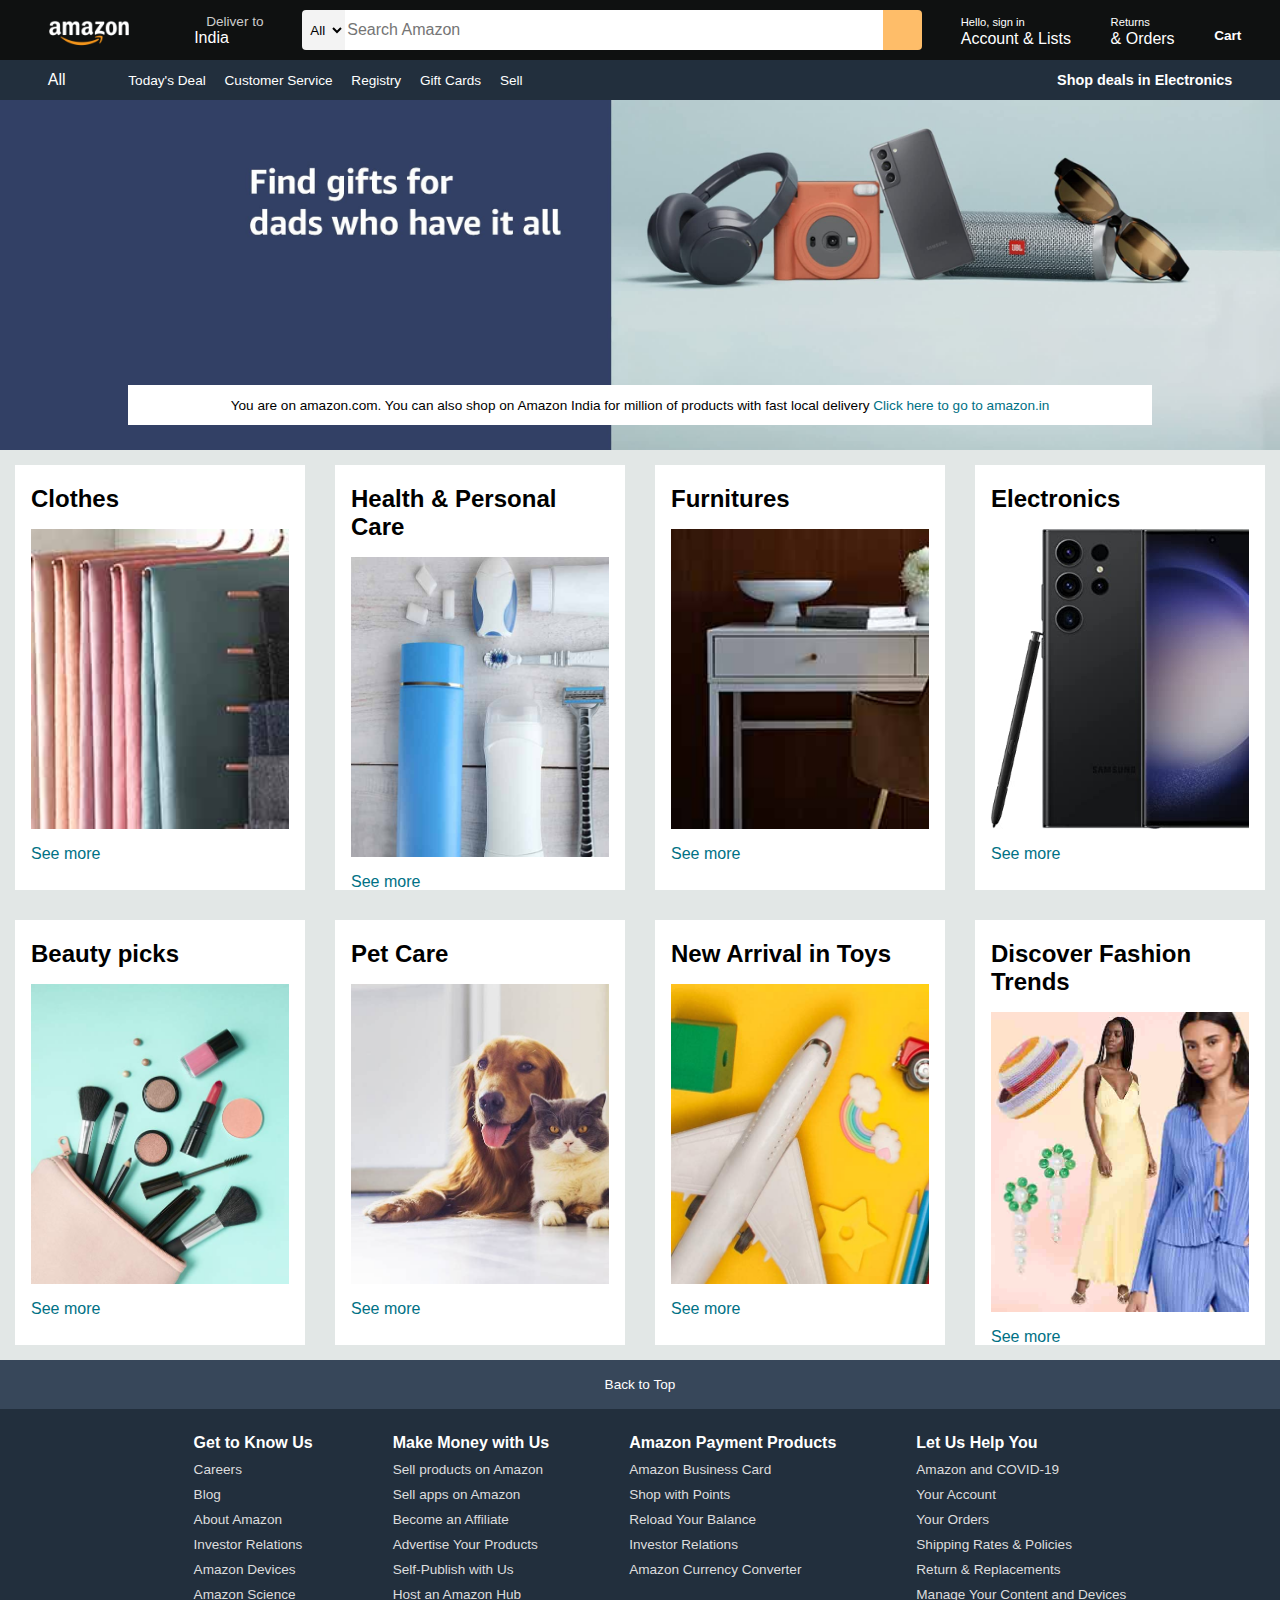
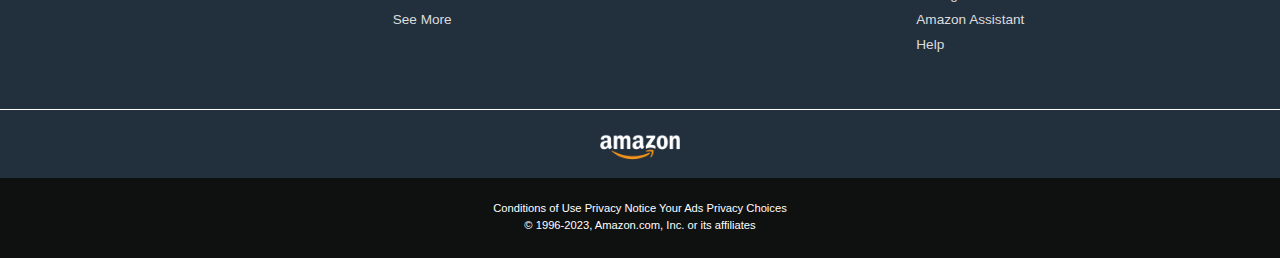
<file: Amazon Clone/index.html>
<!DOCTYPE html>
<html lang="en">
<head>
    <meta charset="UTF-8">
    <meta name="viewport" content="width=device-width, initial-scale=1.0">
    <title>Amazon</title>
    <link rel="stylesheet" href="https://cdnjs.cloudflare.com/ajax/libs/font-awesome/6.5.1/css/all.min.css" integrity="sha512-DTOQO9RWCH3ppGqcWaEA1BIZOC6xxalwEsw9c2QQeAIftl+Vegovlnee1c9QX4TctnWMn13TZye+giMm8e2LwA==" crossorigin="anonymous" referrerpolicy="no-referrer" />
    <link rel="stylesheet" href="style.css">
</head>
<body>
    <header>
    <div class="navbar">
        <div class="nav-logo border">
            <div class="logo"></div>
        </div>

        <div class="nav-address border">
            <p class="add-first">Deliver to</p>
            <div class="add-icon">
                <i class="fa-solid fa-location-dot"></i>
                <p class="add-second">India</p>
            </div>
        </div>

        <div class="nav-search">
            <select class="search-select">
                <option>All</option>
            </select>
            <input placeholder="Search Amazon" class="search-input">
            <div class="search-icon">
                <i class="fa-solid fa-magnifying-glass"></i>
            </div>
        </div>
        <div class="nav-signin border">
            <p><span>Hello, sign in</span></p>
            <p class="nav-sec">Account & Lists</p>
        </div>
 
        <div class="nav-return border">
            <p><span>Returns</span></p>
            <p class="nav-sec">& Orders</p>
        </div>

        <div class="nav-cart border">
            <i class="fa-solid fa-cart-shopping"></i>
           Cart
        </div>
    </div> 



    <div class="panel">
        <div class="panel-all"><i class="fa-solid fa-bars"></i>
            All
        </div>
        <div class="panel-option">
          <p>Today's Deal</p>  
          <p>Customer Service</p>
          <p>Registry</p>
          <p>Gift Cards</p>
          <p>Sell</p>
        </div>
        <div class="panel-deals">
            <p>Shop deals in Electronics</p>
        </div>
    </div>
    </header>

    <div class="hero-section">
        <div class="hero-msg">
            <p>You are on amazon.com. You can also shop on Amazon India for million of products with fast local delivery <a> Click here to go to amazon.in</a></p>
        </div>
    </div>

    <div class="shop-section">
        <div class="box1 box">
          <div class="box-content">
            <h2>Clothes</h2>
            <div class="box-img" style="background-image: url('box1_image.jpg')"></div>
            <p>See more</p>
          </div>
        </div>
        <div class="box2 box">
            <div class="box-content">
                <h2>Health & Personal Care</h2>
                <div class="box-img" style="background-image: url('box2_image.jpg')"></div>
                <p>See more</p>
              </div>
        </div>
        <div class="box3 box">
            <div class="box-content">
                <h2>Furnitures</h2>
                <div class="box-img" style="background-image: url('box3_image.jpg')"></div>
                <p>See more</p>
              </div>
        </div>
        <div class="box4 box">
            <div class="box-content">
                <h2>Electronics</h2>
                <div class="box-img" style="background-image: url('box4_image.jpg')"></div>
                <p>See more</p>
              </div>
        </div>
    </div>
    <div class="shop-section">
        <div class="box1 box">
          <div class="box-content">
            <h2>Beauty picks</h2>
            <div class="box-img" style="background-image: url('box5_image.jpg')"></div>
            <p>See more</p>
          </div>
        </div>
        <div class="box2 box">
            <div class="box-content">
                <h2>Pet Care</h2>
                <div class="box-img" style="background-image: url('box6_image.jpg')"></div>
                <p>See more</p>
              </div>
        </div>
        <div class="box3 box">
            <div class="box-content">
                <h2>New Arrival in Toys</h2>
                <div class="box-img" style="background-image: url('box7_image.jpg')"></div>
                <p>See more</p>
              </div>
        </div>
        <div class="box4 box">
            <div class="box-content">
                <h2>Discover Fashion Trends</h2>
                <div class="box-img" style="background-image: url('box8_image.jpg')"></div>
                <p>See more</p>
              </div>
        </div>
        
    </div>

    <footer>
        <div class="foot-panel1">
            Back to Top
        </div>

        <div class="foot-panel2">
            <ul>
                <p>Get to Know Us</p>
                <a>Careers</a>
                <a>Blog</a>
                <a>About Amazon</a>
                <a>Investor Relations</a>
                <a>Amazon Devices</a>
                <a>Amazon Science</a>
            </ul>

            <ul>
                <p>Make Money with Us</p>
                <a>Sell products on Amazon</a>
                <a>Sell apps on Amazon</a>
                <a>Become an Affiliate</a>
                <a>Advertise Your Products</a>
                <a>Self-Publish with Us</a>
                <a>Host an Amazon Hub</a>
                <a>See More </a>
            </ul>

            <ul>
                <p>Amazon Payment Products</p>
                <a>Amazon Business Card</a>
                <a>Shop with Points</a>
                <a> Reload Your Balance</a>
                <a>Investor Relations</a>
                <a>Amazon Currency Converter</a>
            </ul>

            <ul>
                <p>Let Us Help You</p>
                <a>Amazon and COVID-19</a>
                <a>Your Account</a>
                <a>Your Orders</a>
                <a>Shipping Rates & Policies</a>
                <a>Return & Replacements</a>
                <a>Manage Your Content and Devices</a>
                <a>Amazon Assistant</a> 
                <a>Help</a>
            </ul>
        </div>
        <div class="foot-panel3">
            <div class="logo">

            </div>
        </div>
        <div class="foot-panel4">
            <div class="pages">
                <a>Conditions of Use  </a>
                <a>Privacy Notice  </a>
                <a>Your Ads Privacy Choices</a>
            </div>
            <div class="copyright">
                © 1996-2023, Amazon.com, Inc. or its affiliates
            </div>
        </div>
    </footer>
</body>
</html>
</file>
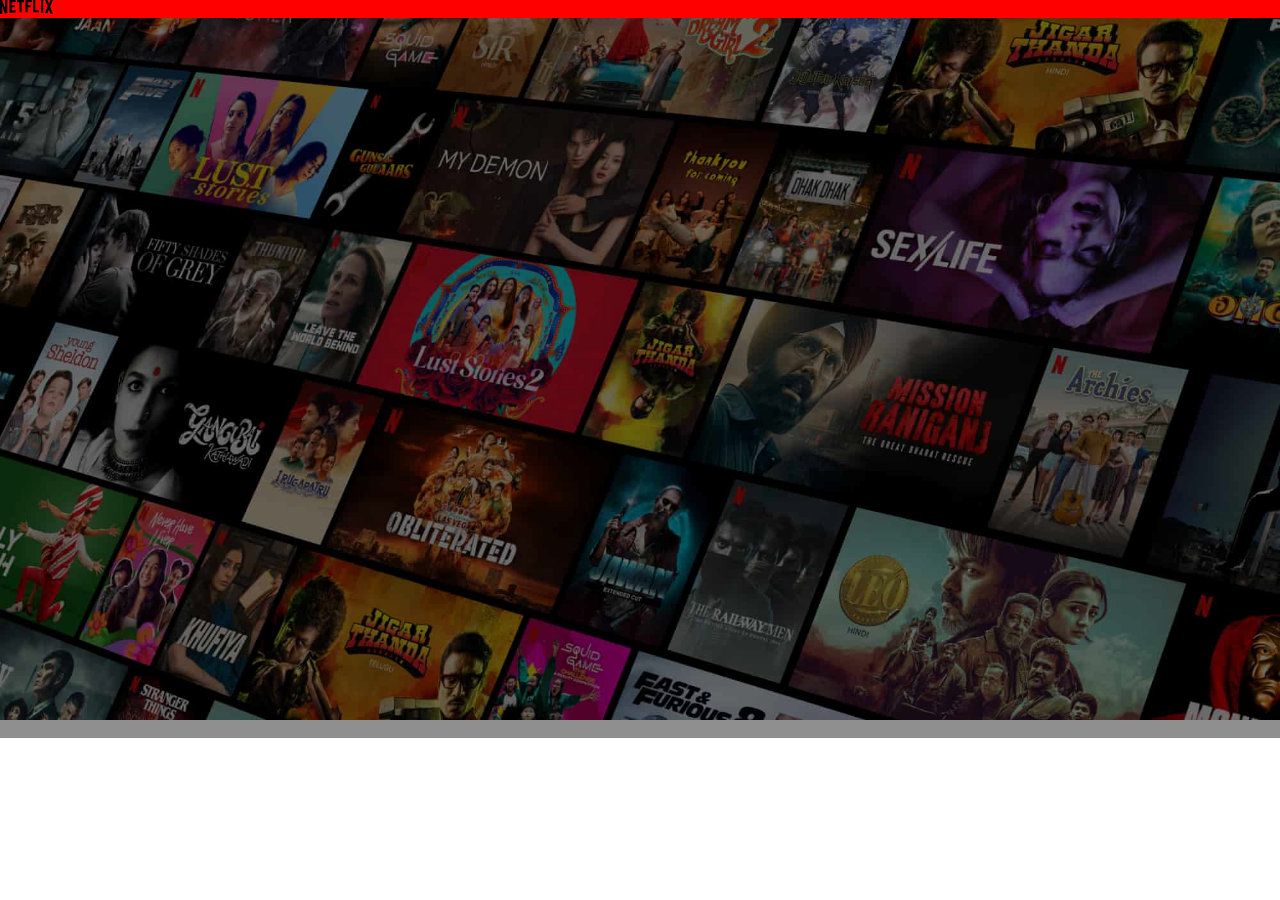
<file: Netflix Clone/index.html>
<!DOCTYPE html>
<html lang="en">
<head>
    <meta charset="UTF-8">
    <meta name="viewport" content="width=device-width, initial-scale=1.0">
    <title>Document</title>
    <link rel="stylesheet" href="style.css">
</head>
<body>
   
    <div class="main">
        <nav style="background-color:red">
            <span>
                <img width="53" src="assests/Images/logoo.svg">
            </span>
        </nav>
        <div class="box">

        </div>
    </div>
</body>
</html>
</file>
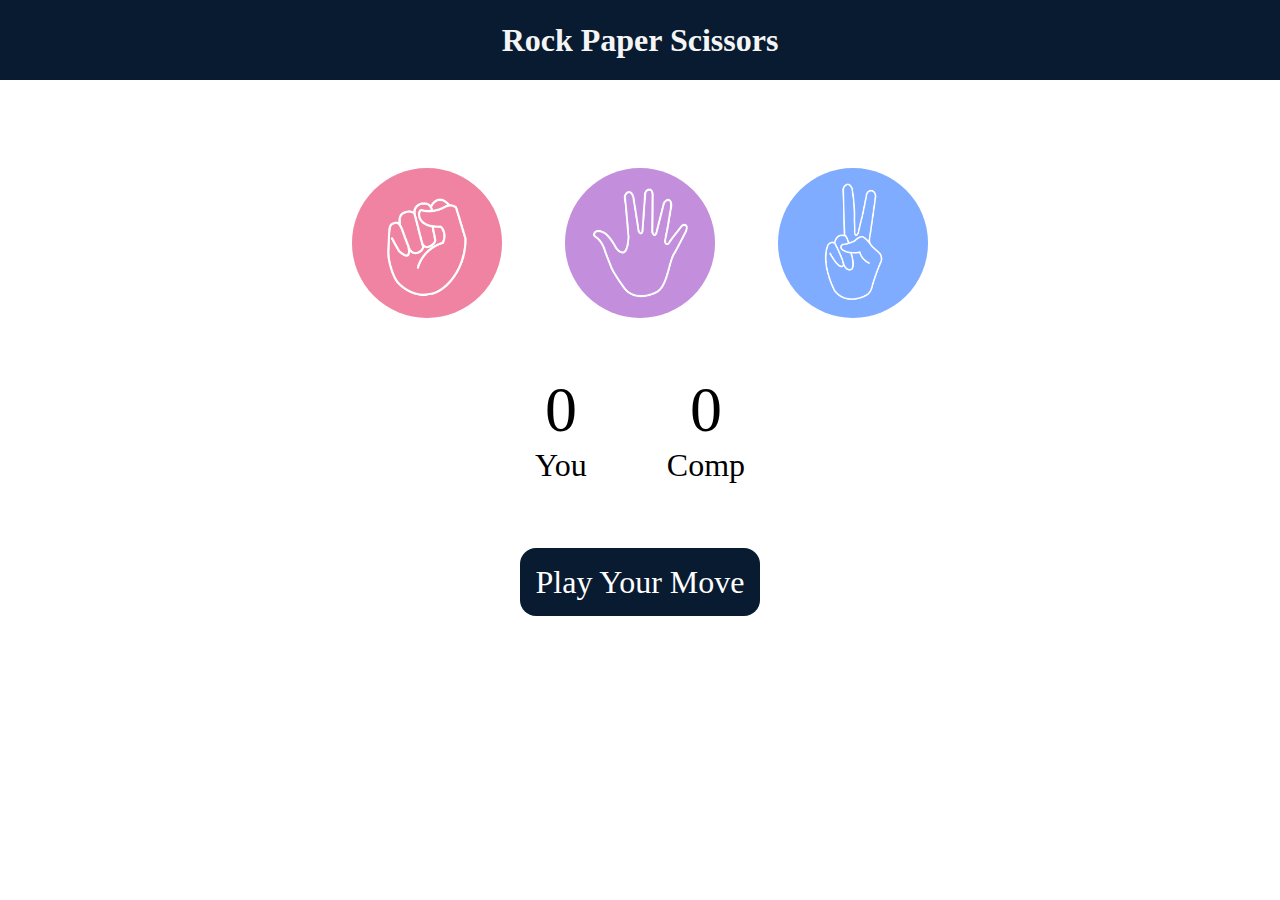
<file: Rock Paper Scissor/index.html>
<!DOCTYPE html>
<html lang="en">
<head>
    <meta charset="UTF-8">
    <meta name="viewport" content="width=device-width, initial-scale=1.0">
    <title>Rock Paper Scissors Game</title>
    <link rel="stylesheet" href="style.css">
</head>
<body>
    <h1>Rock Paper Scissors</h1>
    <div class="choices">
        <div class="choice" id="rock"><img src="assests/rock.png"></div>
        <div class="choice" id="paper"><img src="assests/paper.png"></div>
        <div class="choice" id="scissors"><img src="assests/scissors.png"></div>
    </div>

    <div class="score-board">
        <div class="score">
            <p id="user-score">0</p>
            <p>You</p>
        </div>
        <div class="score">
            <p id="comp-score">0</p>
            <p>Comp</p>
        </div>
    </div>

    <div class="msg-container">
        <p id="msg">Play Your Move</p>
    </div>

    <script src="app.js"></script>
</body>
</html>
</file>
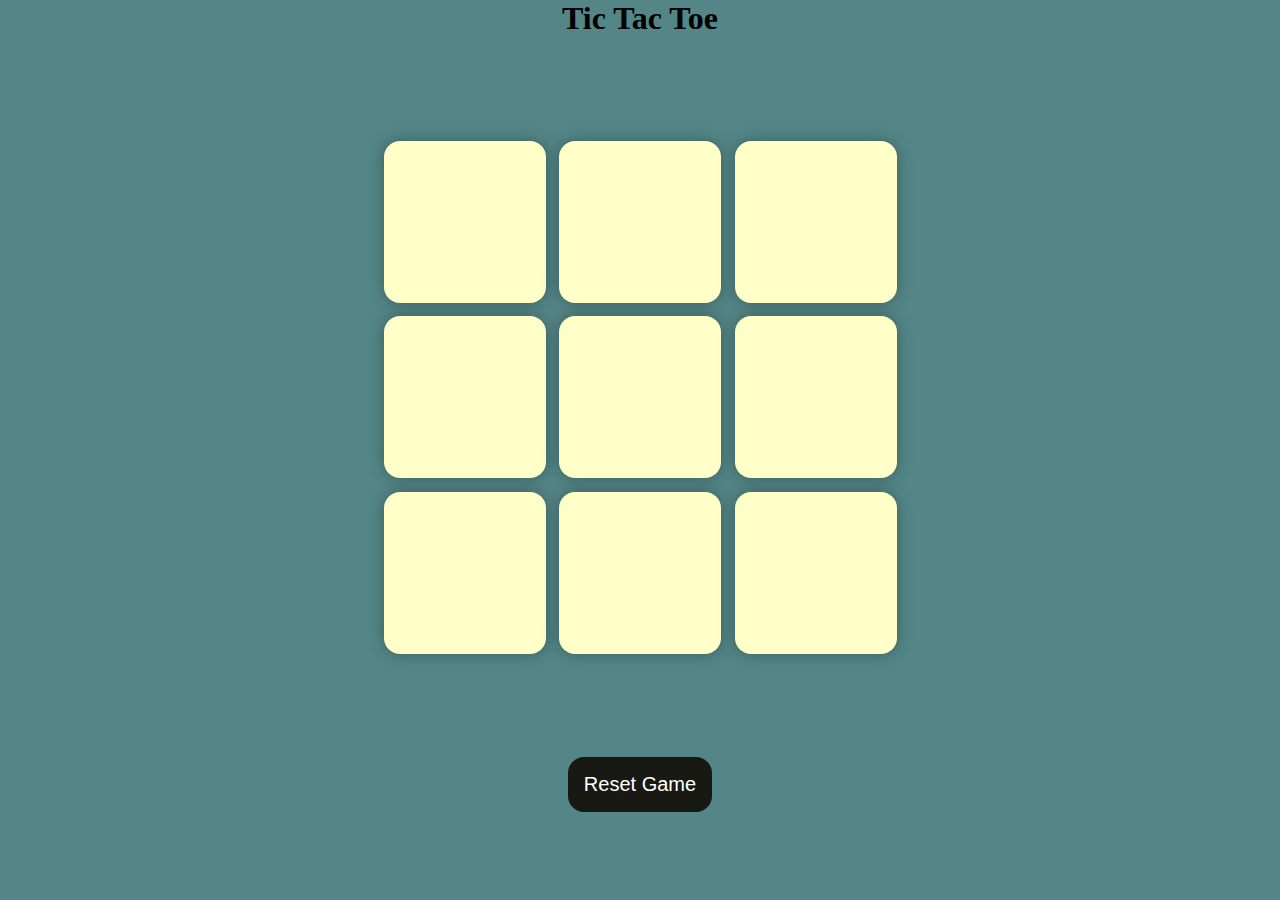
<file: tic-tac-toe/index.html>
<!DOCTYPE html>
<html lang="en">
<head>
  <meta charset="UTF-8">
  <meta name="viewport" content="width=device-width, initial-scale=1.0">
  <title>Tic Tac Toe</title>
  <link rel="stylesheet" href="style.css"> 
</head>
<body>
  <div class="msg-container hide">
    <p id="msg">Winner</p>
    <button id="new-btn">New Game</button>
  </div>
  <main>
    <h1>Tic Tac Toe</h1>
    <div class="container">
      <div class="game">
        <button class="box"></button>
        <button class="box"></button>
        <button class="box"></button>
        <button class="box"></button>
        <button class="box"></button>
        <button class="box"></button>
        <button class="box"></button>
        <button class="box"></button>
        <button class="box"></button>
      </div>
    </div>
    <button id="reset-btn">Reset Game</button>
  </main>
  <script src="app.js"></script>
</body>
</html>
</file>
<file: Amazon Clone/style.css>
*{
    margin:0;
    font-family: Arial;
    border: border-box;
}

.navbar {
    display: flex;
    align-items:center;
    justify-content:space-evenly;
    height: 60px;
    background-color: #0f1111;
    color:white;
}

.nav-logo {
    height:50px;
    width:113px;
}

.logo {
    background-image: url("amazon_logo.png");
    height:50px;
    width:100%;
    background-size:cover; 
}

.border{
    border: 1.5px solid transparent;
} 

.border:hover {
    border: 1.5px solid white;
}
/* deliver to */
.add-first {
    color: #cccccc;
    font-size:0.85rem;
    margin-left:15px;
}
/* location icon + india  */
.add-icon{
    display:flex;
    align-items:center;
}
/* India */
.add-second{
    font-size: 1rem;
    margin-left:3px;
}

.nav-search{
    display:flex;
    justify-content:space-evenly;
    width:620px;
    height:40px;
    border-radius:4px ;
}
.nav-search:hover{
    border:2px solid orange;
}

.search-select{
    background-color:#f3f3f3;
    border-radius: 4px 0px 0px 4px;
    width:50px;
    text-align:center;
    border:none
}

.search-input{
    width:100%;
    font-size:1rem;
    border:none;
}

.search-icon{
    width:45px;
}

.search-icon{
    display:flex;
    justify-content:center;
    align-items:center;
    font-size:1.3rem;
    background-color: #febd69;
    color: #0f1111;
    border-radius: 0px 4px 4px 0px;
}

span{
    font-size:0.7rem;
}

.nav-second {
    font-size: 0.85rem;
    font-weight:700;
}

.nav-cart i{
  font-size:30px;
}

.nav-cart{
    font-size:0.85rem;
    font-weight:700;
}

.panel{
    height:40px;
    background-color: #222f3d;
    display:flex;
    color:white;
    align-items:center;
    justify-content:space-evenly;
}

.panel-option p{
    display: inline;
    margin-left:15px;
}

.panel-option{
    width:70%;
    font-size:0.85rem;
}

.panel-deals{
    font-size:0.9rem;
    font-weight:700;
}

.hero-section{
    background-image: url("hero_image.jpg");
    height:350px;
    background-size: cover;
    display:flex;
    justify-content:center;
    align-items: flex-end;

}

.hero-msg{
    background-color:white;
    color:black;
    height:40px;
    display:flex;
    align-items:center;
    justify-content:center;
    font-size:0.85rem;
    width:80%;
    margin-bottom: 25px;
}

.hero-msg a{
    color: #007185;
}

.shop-section{
    display:flex;
    justify-content: space-evenly;
    align-items:center;
    background-color: #e2e7e6;
}

.box{
    height:400px;
    width:23%;
    background-color:white;
    padding:20px 0px 5px 0px;
    margin: 15px;
}

.box-img{
    height:300px;
    background-size:cover;
    margin-top: 1rem;
    margin-bottom:1rem;
}

.box-content{
    margin-left:1rem;
    margin-right:1rem;
}

.box-content p{
    color: #007185;
}

.footer{
    margin-top:15px;
}

.foot-panel1{
    background-color: #37475a;
    color:white;
    height:49px;
    display:flex;
    align-items:center;
    justify-content:center;
    font-size:0.85rem;
}

.foot-panel2{
    background-color:#222f3d;
    color:white;
    height: 300px;
    display:flex;
    justify-content: space-between;
    padding-left:12%;
    padding-right:12%;
}
.foot-panel2 p{
    font-weight:700;
}
ul{
    margin-top: 25px;
}

ul a{
    display: block;
    font-size:0.85rem;
    margin-top:10px;
    color:#dddddd;
}

.foot-panel3{
    background-color: #222f3d;
    color: white;
    border-top: 0.5px solid white;
    height: 68px;
    display:flex;
    justify-content: center;
    align-items: center;
}

.logo{
    background-image: url("amazon_logo.png");
    background-size: cover;
    height:50px;
    width:100px;
}

.foot-panel4{
    background-color: #0f1111;
    color:white;
    font-size: 0.7rem;
    text-align: center;
    height:80px;
}

.pages{
    padding-top:24px;
}

.copyright{
    padding-top:5px;
}
</file>
<file: Netflix Clone/style.css>
*{
    padding:0;
    margin:0;
}

.main{
    background-image: url("assests/Images/background.jpg");
    height: 80vh;
    background-size: cover;
    position:relative;
}

.main .box{
    height:80vh;
    width:100%;
    opacity :0.44;
    position:absolute;
    margin-top: 0;
    background-color:black;
}
</file>
<file: Rock Paper Scissor/style.css>
*{
    margin:0;
    padding:0;
    text-align: center;
}

h1{
    background-color:#081b31;
    color:whitesmoke;
    height:5rem;
    line-height:5rem;
}

.choice{
    height:165px;
    width:165px;
    border-radius:50%;
    display:flex;
    justify-content: center;
    align-items: center;
}

img{
    height:150px;
    width:150px;
    object-fit: cover;
    border-radius:50%;
}

.choices{
    display: flex;
    align-content: center;
    justify-content: center;
    gap:3rem;
    margin-top:5rem;
}

.choice:hover{
    cursor:pointer;
    background-color:#081b31;
}

.score-board{
    display:flex;
    justify-content: center;
    align-items: center;
    font-size:2rem;
    margin-top: 3rem;
    gap:5rem;
}

#user-score, #comp-score{
    font-size:4rem;
}

.msg-container{
    margin-top: 5rem;
}

#msg{
    background-color: #081b31;
    color:white;
    font-size:2rem;
    display: inline;
    padding: 1rem;
    border-radius:1rem ;
}
</file>
<file: tic-tac-toe/style.css>
*{
    margin:0;
    padding:0;
}

body{
    background-color:#548687;
    text-align:center;
}
.container{
    height: 70vh;
    margin-top:10vh;
    display:flex;
    align-content: center;
    justify-content: center;
}
.game{
    height: 60vmin;
    width: 60vmin;
    display:flex;
    align-content: center;
    justify-content: center;
    flex-wrap: wrap; 
    gap:1.5vmin;
}

.box{
    height: 18vmin;
    width: 18vmin;
    border-radius: 1rem;
    border: none;
    box-shadow: 0 0 1rem rgba(0, 0, 0, 0.3);
    font-size: 8vmin;
    color: #b0413e;
    background-color: #ffffc7;
}

#reset-btn{
    padding:1rem;
    font-size: 1.25rem;
    background-color: #191913;
    color:#fff;
    border-radius:1rem;
    border:none;
}

#msg{
    color:#ffffc7;
    font-size:5vmin;
}

.msg-container{
    height:100vmin;
    display:flex;
    justify-content:center;
    align-content: center;
    flex-direction: column;
    gap:4rem;
}

.hide{
    display: none;
}

#new-btn{
    padding:1rem;
    font-size: 1.25rem;
    background-color: #191913;
    color:#fff;
    border-radius:1rem;
    border:none;
    display:inline;
}
</file>
